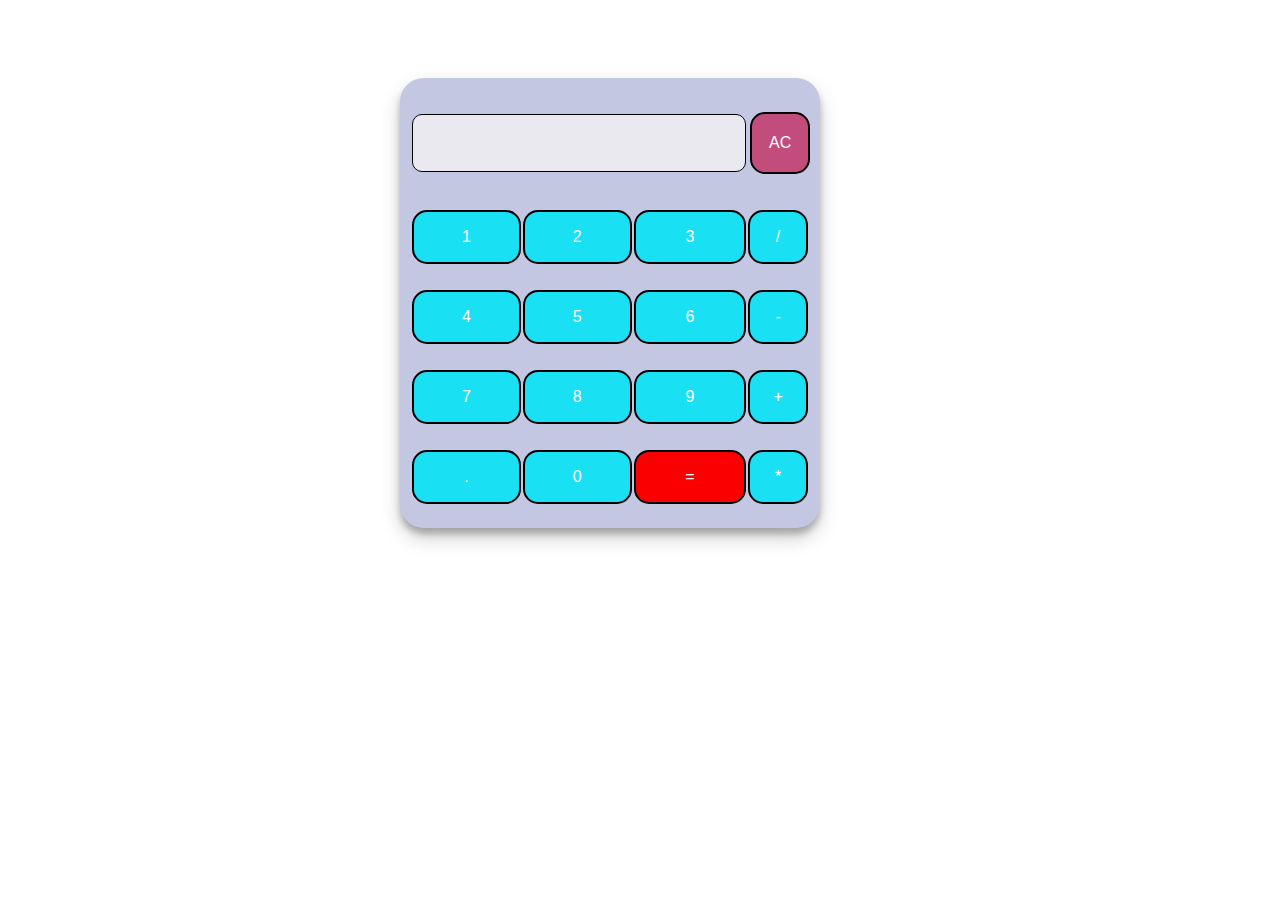
<file: TXON_02/TXON_02.html>
<!DOCTYPE html>
<html>
	<head>
		<link rel = "stylesheet" href = "./TXON_02.css" />
		<title>Simple Calculator</title>
	</head>
 
	<body>
		<table class = "calculator">
			<tr>
			 	<td colspan = "3"> <input class = "display-box" type = "text" id = "result" disabled /> </td>
				
			 	
			 	<td> <input type = "button" value = "AC" onclick = "clearScreen()" id = "btn" /> </td>
			</tr>
			<tr>
				
				<td> <input type = "button" value = "1" onclick = "display('1')" /> </td>
				<td> <input type = "button" value = "2" onclick = "display('2')" /> </td>
				<td> <input type = "button" value = "3" onclick = "display('3')" /> </td>
				<td> <input type = "button" value = "/" onclick = "display('/')" /> </td>
			</tr>
			<tr>
				<td> <input type = "button" value = "4" onclick = "display('4')" /> </td>
				<td> <input type = "button" value = "5" onclick = "display('5')" /> </td>
				<td> <input type = "button" value = "6" onclick = "display('6')" /> </td>
				<td> <input type = "button" value = "-" onclick = "display('-')" /> </td>
			</tr>
			<tr>
				<td> <input type = "button" value = "7" onclick = "display('7')" /> </td>
				<td> <input type = "button" value = "8" onclick = "display('8')" /> </td>
				<td> <input type = "button" value = "9" onclick = "display('9')" /> </td>
				<td> <input type = "button" value = "+" onclick = "display('+')" /> </td>
			</tr>
			<tr>
				<td> <input type = "button" value = "." onclick = "display('.')" /> </td>
				<td> <input type = "button" value = "0" onclick = "display('0')" /> </td>
				
		
				<td> <input type = "button" value = "=" onclick = "calculate()" id = "btn1" /> </td>
				<td> <input type = "button" value = "*" onclick = "display('*')" /> </td>
			</tr>
		</table>
		 
		<script type = "text/javascript" src = "./TXON_02.js"></script>
		 
	</body>
	 
</html>
</file>
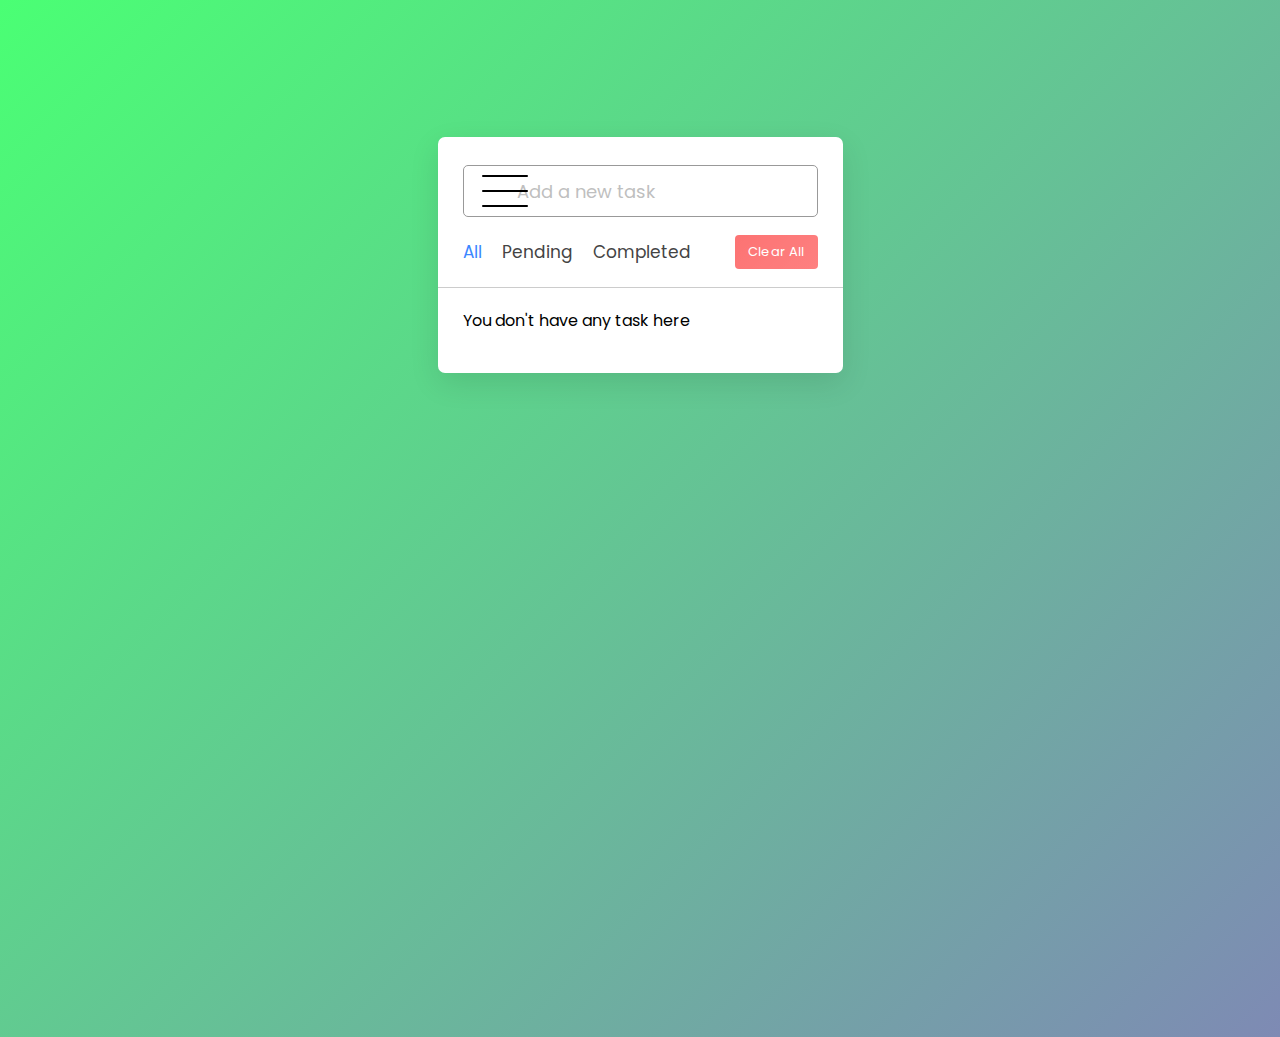
<file: TXON_03/TXON_03.html>
<!DOCTYPE html>
<html>
	<head>
	
		<meta charset = "utf-8"> 
		<meta name = "viewport" content = "width=device-width, initial-scale=1.0">
		
		
		<link rel = "stylesheet" href = "https://unicons.iconscout.com/release/v4.0.0/css/line.css" />
		
		<title>Todo List</title>
		<link rel = "icon" href = "./todoList_icon.png" />
		<link rel = "stylesheet" href = "./TXON_03.css" />
	</head>
	
	<body>
		<div class = "wrapper">
			<div class = "task-input">
				<img src = "./menubar_icon.png" alt = "icon">
				<input type = "text" placeholder = "Add a new task">
			</div>
			<div class = "controls">
				<div class = "filters">
					<span class = "active" id = "all">All</span>
					<span id = "pending">Pending</span>
					<span id = "completed">Completed</span>
				</div>
				<button class = "clear-btn">Clear All</button>
			</div>
			<ul class = "task-box"></ul>
		</div>
		
		<script src = "./TXON_03.js"></script>
	</body>
</html>
</file>
<file: TXON_02/TXON_02.css>
*{
	margin: 0;
	padding: 0;
	box-sizing: border-box;
	font-size: 16px;
	font-family: 'Poppins', sans-serif;
}

.calculator{
	padding: 10px;
	border-radius: 1.5em;
	height: 450px;
	width: 420px;
	margin: 60px 400px;
	background-color: #c3c7e2;
	box-shadow: rgba(0, 0, 0, 0.19) 0px 10px 20px, rgba(0, 0, 0, 0.23) 0px 6px 6px;
}

.display-box{
	background-color: #eae9f0;
	border: solid black 1px;
	color: black;
	border-radius: 10px;
	width: 100%;
	height: 55%;
	padding: 5px;
}

#btn{
	background-color: #c24c7b;
    height: 59%;
    width: 60px;
    margin-right: -23px;
    margin-left: 2px;
}

#btn1{
	background-color: #fb0000;
}

input[type=button]{
	background-color: #19e0f3;
	color: white;
	border: solid black 2px;
	width: 100%;
	border-radius: 15px;
	height: 70%;
}

input:active[type=button]{
	background: #e5e5e5;
}
</file>
<file: TXON_03/TXON_03.css>
@import url('https://fonts.googleapis.com/css2?family=Poppins:wght@400;500;600;700&display=swap');

*{
	margin: 0;
	padding: 0;
	box-sizing: border-box;
	font-family: 'Poppins', sans-serif;
}

body{
	width: 100%;
	height: 100vh;
	overflow: hidden;
	background: linear-gradient(135deg, #4aff74, #7e8ab4);
}

.selection{
	color: #f7d29c;
	background: #d5e2f6;
}

.wrapper{
	max-width: 405px;
	padding: 28px 0 30px;
	margin: 137px auto;
	background: #fff;
	border-radius: 7px;
	box-shadow: 0 10px 30px rgba(0,0,0,0.1);
}

.task-input{
	height: 52px;
	padding: 0 25px;
	position: relative;
}

.task-input img{
	top: 50%;
	position: absolute;
	transform: translate(17px, -50%);
}

.task-input input{
	height: 100%;
	width: 100%;
	outline: none;
	font-size: 18px;
	border-radius: 5px;
	padding: 0 20px 0 53px;
	border: 1px solid #999;
}

.task-input input:focus,
.task-input input.active{
	padding-left: 52px;
	border: 2px solid #c8cacf;
}

.task-input input::placeholder{
	color: #bfbfbf;
}

.controls, li{
	display: flex;
	align-items: center;
	justify-content: space-between;
}

.controls{
	padding: 18px 25px;
	border-bottom: 1px solid #ccc;
}

.filters span{
	margin: 0 8px;
	font-size: 17px;
	color: #444444;
	cursor: pointer;
}

.filters span:first-child{
	margin-left: 0;
}

.filters span.active{
	color: #3C87FF;
}

.controls .clear-btn{
	border: none;
	opacity: 0.6;
	outline: none;
	color: #fff;
	cursor: pointer;
	font-size: 13px;
	padding: 7px 13px;
	border-radius: 4px;
	letter-spacing: 0.3px;
	pointer-events: none;
	transition: transform 0.25s ease;
	background: linear-gradient(135deg, #fb1717 0%, #fe2d2d 100%);
}

.clear-btn.active{
	opacity: 0.9;
	pointer-events: auto;
}

.clear-btn:active{
	transform: scale(0.93);
}

.task-box{
	margin-top: 20px;
	margin-right: 5px;
	padding: 0 20px 10px 25px;
}

.task-box.overflow{
	overflow-y: auto;
	max-height: 300px;
}

.task-box::-webkit-scrollbar{
	width: 5px;
}

.task-box::-webkit-scrollbar-track{
	background: #f1f1f1;
	border-radius: 25px;
}

.task-box::-webkit-scrollbar-thumb{
	background: #e6e6e6;
	border-radius: 25px;
}

.task-box .task{
	list-style: none;
	font-size: 17px;
	margin-bottom: 18px;
	padding-bottom: 16px;
	align-items: flex-start;
	border-bottom: 1px solid #ccc;
}

.task-box .task:last-child{
	margin-bottom: 0;
	border-bottom: 0;
	padding-bottom: 0;
}

.task-box .task label{
	display: flex;
	align-items: flex-start;
}

.task label input{
	margin-top: 7px;
	accent-color: #3C87FF;
}

.task label p{
	user-select: none;
	margin-left: 12px;
	word-wrap: break-word;
}

.task label p.checked{
	text-decoration: line-through;
}

.task-box .settings{
	position: relative;
}

.settings :where(i, li){
	cursor: pointer;
}

.settings .task-menu{
	z-index: 10;
	right: -5px;
	bottom: -65px;
	padding: 5px 0;
	background: #fff;
	position: absolute;
	border-radius: 4px;
	transform: scale(0);
	transform-origin: top right;
	box-shadow: 0 0 6px rgba(0,0,0,0.15);
	transition: transform 0.2s ease;
}

.task-box .task:last-child .task-menu{
	bottom: 0;
	transform-origin: bottom right;
}

.task-box .task:first-child .task-menu{
	bottom: -65px;
	transform-origin: top right;
}

.task-menu.show{
	transform: scale(1);
}

.task-menu li{
	height: 25px;
	font-size: 16px;
	margin-bottom: 2px;
	padding: 17px 15px;
	cursor: pointer;
	justify-content: flex-start;
}

.task-menu li:last-child{
	margin-bottom: 0;
}

.settings li:hover{
	background: #f5f5f5;
}

.settings li i{
	padding-right: 8px;
}

@media only screen and (max-width: 400px) {
	body{
		padding: 0 10px;
	}
	.wrapper {
		padding: 20px 0;
	}
	.filters span{
		margin: 0 5px;
	}
	.task-input{
		padding: 0 20px;
	}
	.controls{
		padding: 18px 20px;
	}
	.task-box{
		margin-top: 20px;
		margin-right: 5px;
		padding: 0 15px 10px 20px;
	}
	.task label input{
		margin-top: 4px;
	}
}
</file>
